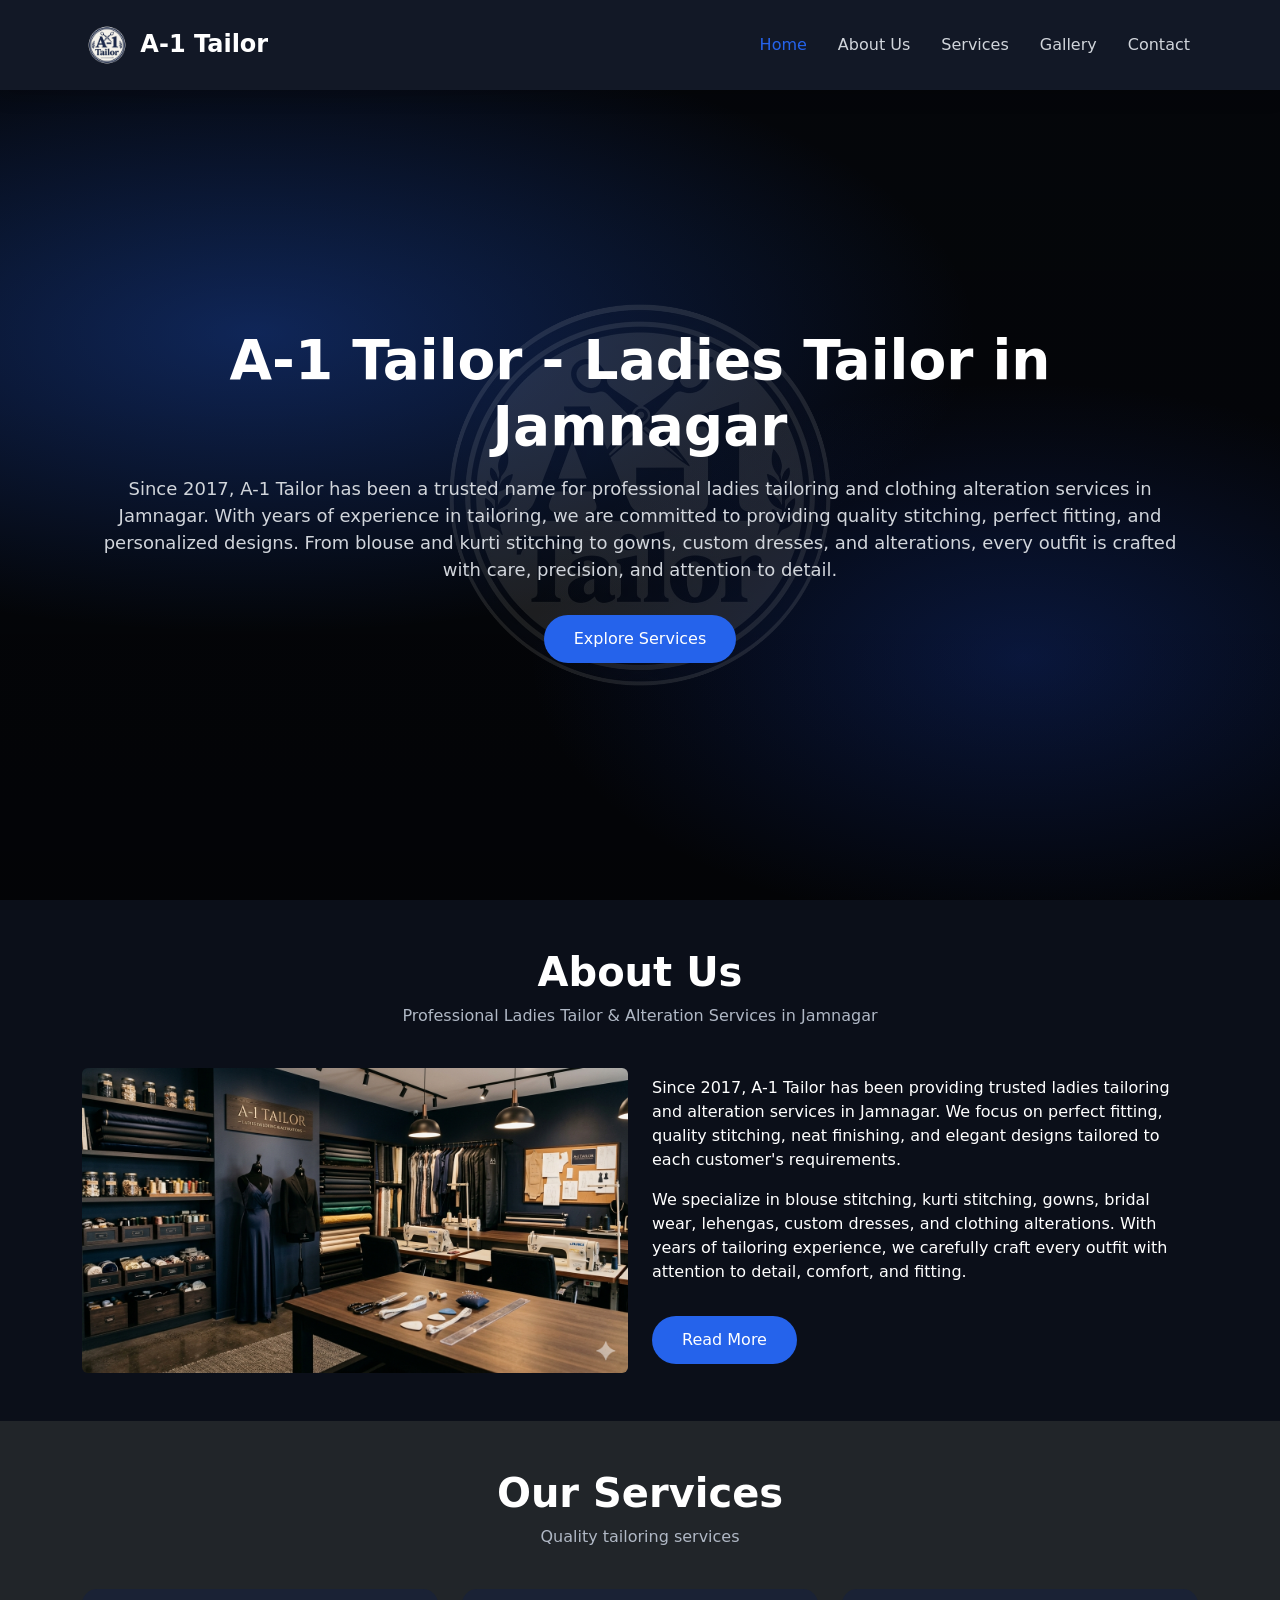
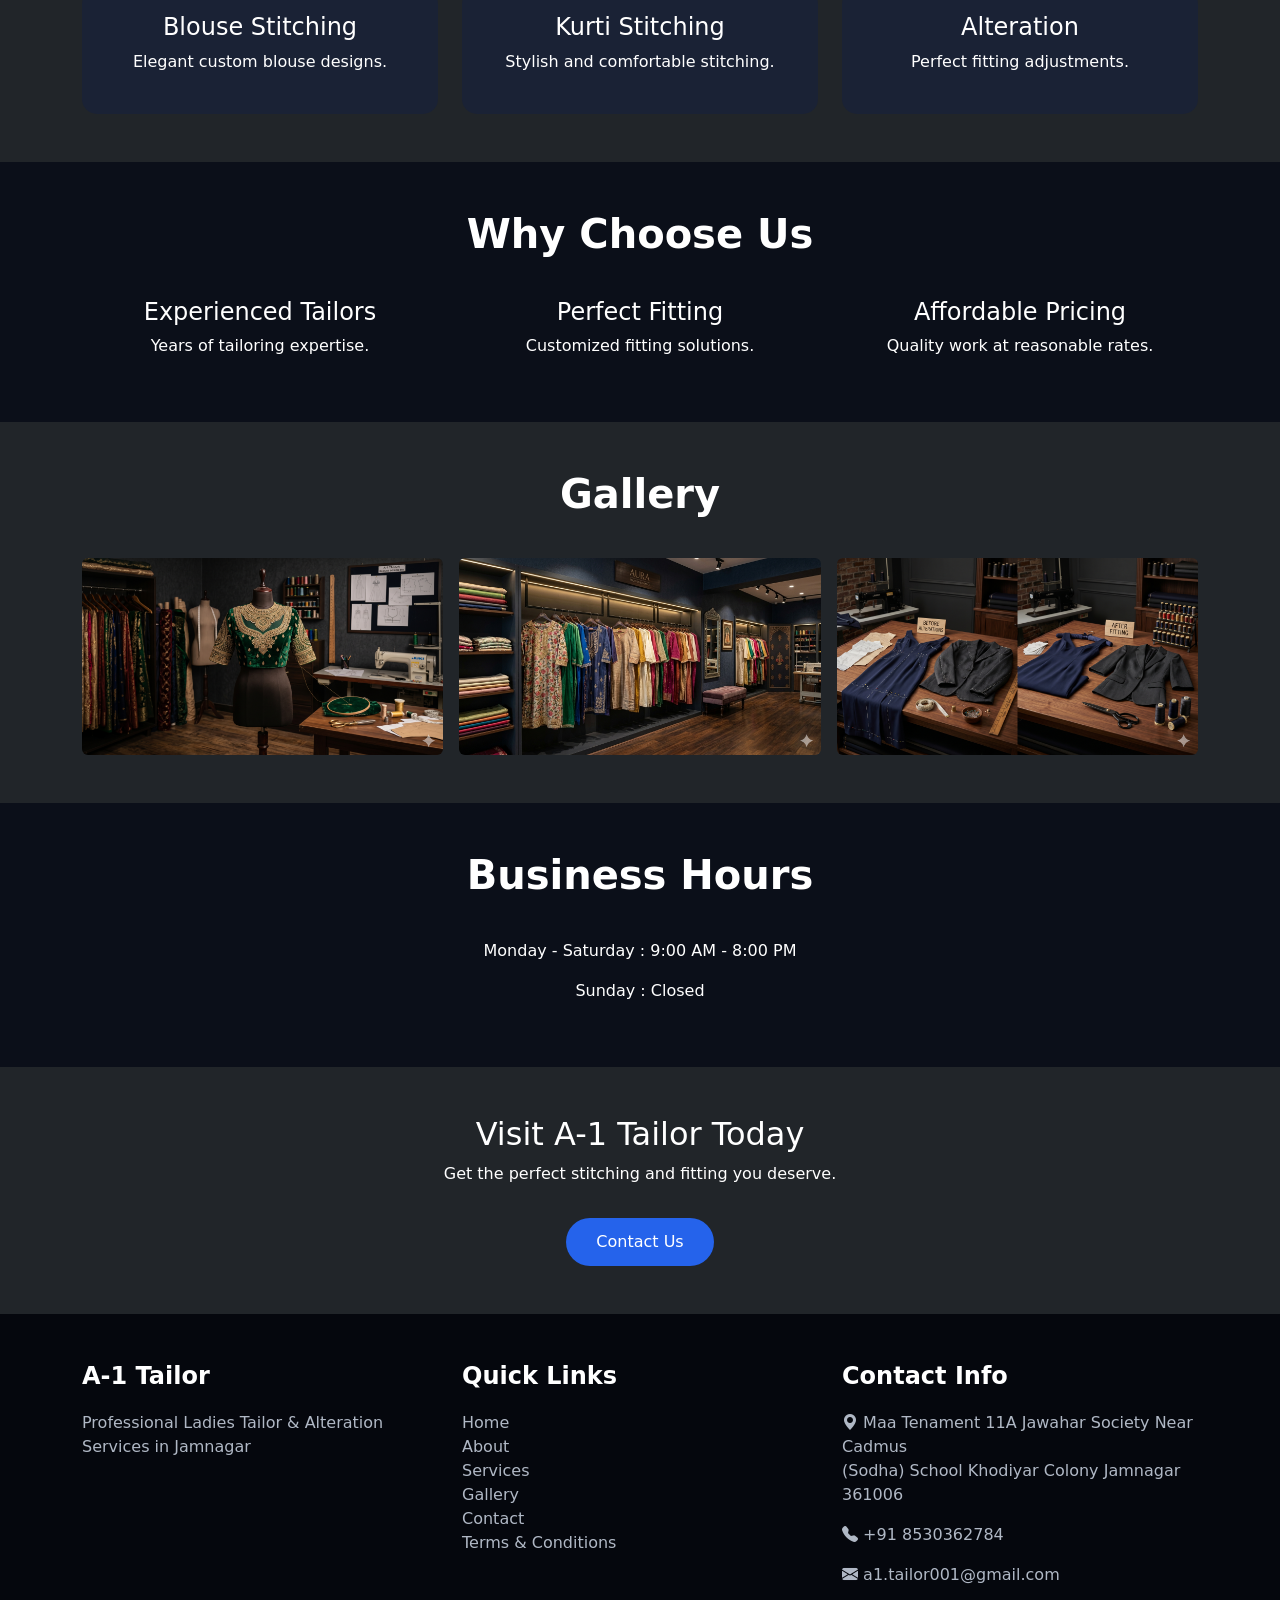
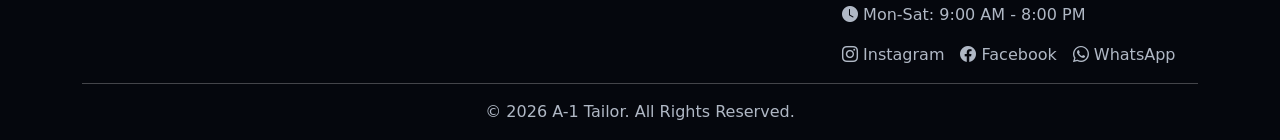
<file: index.html>
<!DOCTYPE html>
<html lang="en">
<head>
    <meta charset="UTF-8">
    <meta name="viewport" content="width=device-width, initial-scale=1.0">

    <link rel="icon" type="image/png" href="/assets/images/logo.png">

    <meta name="google-site-verification" content="SXf1dX7ksWWhaAWNemp2Hbb0R6-zm5rHBaZ-nOZNgpI" />

    <title>A-1 Tailor Jamnagar | Best Ladies Tailor & Alteration Services</title>

    <meta name="description" content="A-1 Tailor provides ladies stitching, blouse stitching, kurti, gown, lehenga and alteration services in Jamnagar with perfect fitting.">

    <meta name="keywords" content="
    A-1 Tailor,
    A-1 Tailor Jamnagar,
    best tailor in Jamnagar,
    ladies tailor Jamnagar,
    ladies tailor near me,
    ladies tailor Khodiyar Colony,
    tailor near Khodiyar Colony Jamnagar,
    ladies stitching Jamnagar,
    blouse stitching Jamnagar,
    designer blouse stitching,
    custom blouse stitching,
    kurti stitching Jamnagar,
    dress stitching Jamnagar,
    gown stitching Jamnagar,
    lehenga stitching Jamnagar,
    bridal wear stitching Jamnagar,
    ladies clothing alteration Jamnagar,
    clothes alteration Jamnagar,
    tailoring shop Jamnagar,
    sewing shop Jamnagar,
    custom tailoring Jamnagar,
    women tailor Jamnagar,
    best ladies tailor near me,
    saree fall pico Jamnagar,
    fall cheda service Jamnagar,
    perfect fitting tailor Jamnagar
    ">

    <meta name="author" content="A-1 Tailor">

    <meta name="robots" content="index, follow">

    <link rel="sitemap" type="application/xml" href="/sitemap.xml">

     <script type="application/ld+json">

    {
  "@context":"https://schema.org",
  "@type":"LocalBusiness",
  "name":"A-1 Tailor",
  "url":"https://a1-tailor.vercel.app/",
  "image":"https://a1-tailor.vercel.app/assets/images/logo.png",
  "telephone":"+918530362784",

  "address":{
    "@type":"PostalAddress",
    "streetAddress":"Maa Tenament 11A Jawahar Society Near Sodha School Khodiyar Colony",
    "addressLocality":"Jamnagar",
    "postalCode":"361006",
    "addressCountry":"IN"
  },

  "openingHours":"Mo-Sa 09:00-20:00",

  "sameAs":[
    "https://www.instagram.com/a.1.tailor?igsh=aml4YXc3ZGZqMmg1" ,
    "https://www.facebook.com/share/1D3bBW62XW/"
  ]
}

    </script>

    <!-- Bootstrap CSS CDN -->
    <link href="https://cdn.jsdelivr.net/npm/bootstrap@5.3.3/dist/css/bootstrap.min.css" rel="stylesheet">

    <!-- Bootstrap Icons -->
    <link rel="stylesheet" href="https://cdn.jsdelivr.net/npm/bootstrap-icons@1.11.3/font/bootstrap-icons.min.css">

    <!-- Custom CSS -->
    <link rel="stylesheet" href="assets/css/style.css">

    <!-- Shared site renderer (nav/footer + shared data) -->
    <script src="assets/js/site.js" defer></script>
</head>
<body>

<div class="container mt-3 site-data-warning" id="site-data-warning" style="display:none;">
    This site uses shared data from <code>assets/data/site.json</code>. If you opened the HTML via <code>file://</code>,
    some browsers block JSON loading. Run a local server (or use Live Server) for best results.
</div>

<div id="site-nav"></div>
<noscript>
    <div class="container mt-3">
        <div class="alert alert-warning">JavaScript is required to render the navigation and footer on this site.</div>
    </div>
</noscript>

<!-- Hero Section -->
<section class="hero-section text-white text-center">
    <div class="container">
        <h1>A-1 Tailor - Ladies Tailor in Jamnagar</h1>
        <p class="mt-3">
        Since 2017, A-1 Tailor has been a trusted name for professional
        ladies tailoring and clothing alteration services in Jamnagar.
        With years of experience in tailoring, we are committed to providing
        quality stitching, perfect fitting, and personalized designs. From
        blouse and kurti stitching to gowns, custom dresses, and alterations,
        every outfit is crafted with care, precision, and attention to detail.
        </p>
        <a href="services.html" class="btn btn-custom mt-3">
            Explore Services
        </a>
    </div>
</section>

<!-- About Section -->
<section class="py-5">
    <div class="container">
        <div class="section-title">
            <h2>About Us</h2>
            <p>Professional Ladies Tailor & Alteration Services in Jamnagar</p>
        </div>

        <div class="row align-items-center">
            <div class="col-md-6">
                <img src="assets/images/about.png" class="img-fluid rounded">
            </div>

            <div class="col-md-6">
                <p>
                Since 2017, A-1 Tailor has been providing trusted ladies tailoring
                and alteration services in Jamnagar. We focus on perfect fitting,
                quality stitching, neat finishing, and elegant designs tailored
                to each customer's requirements.
                </p>

                <p>
                We specialize in blouse stitching, kurti stitching, gowns,
                bridal wear, lehengas, custom dresses, and clothing alterations.
                With years of tailoring experience, we carefully craft every
                outfit with attention to detail, comfort, and fitting.
                </p>
                <a href="about.html" class="btn btn-custom mt-3">
                    Read More
                </a>
            </div>
        </div>
    </div>
</section>

<!-- Services Section -->
<section class="py-5 bg-dark">
    <div class="container">
        <div class="section-title">
            <h2>Our Services</h2>
            <p>Quality tailoring services</p>
        </div>

        <div id="service-highlights" class="row g-4" data-limit="3"></div>
    </div>
</section>

<!-- Why Choose Us -->
<section class="py-5">
    <div class="container">
        <div class="section-title">
            <h2>Why Choose Us</h2>
        </div>

        <div class="row text-center">
            <div class="col-md-4">
                <h4>Experienced Tailors</h4>
                <p>Years of tailoring expertise.</p>
            </div>

            <div class="col-md-4">
                <h4>Perfect Fitting</h4>
                <p>Customized fitting solutions.</p>
            </div>

            <div class="col-md-4">
                <h4>Affordable Pricing</h4>
                <p>Quality work at reasonable rates.</p>
            </div>
        </div>
    </div>
</section>

<!-- Gallery Preview -->
<section class="py-5 bg-dark">
    <div class="container">
        <div class="section-title">
            <h2>Gallery</h2>
        </div>
        <div id="gallery-grid" class="row g-3" data-limit="3" data-titles="0"></div>
    </div>
</section>

<!-- Business Hours -->
<section class="py-5 text-center">
    <div class="container">
        <div class="section-title">
            <h2>Business Hours</h2>
        </div>
        <p>Monday - Saturday : 9:00 AM - 8:00 PM</p>
        <p>Sunday : Closed</p>
    </div>
</section>

<!-- Contact CTA -->
<section class="py-5 bg-dark text-center">
    <div class="container">
        <h2>Visit A-1 Tailor Today</h2>
        <p>Get the perfect stitching and fitting you deserve.</p>

        <a href="contact.html" class="btn btn-custom mt-3">
            Contact Us
        </a>
    </div>
</section>

<div id="site-footer"></div>

<!-- Bootstrap JS -->
<script src="https://cdn.jsdelivr.net/npm/bootstrap@5.3.3/dist/js/bootstrap.bundle.min.js"></script>

</body>
</html>
</file>
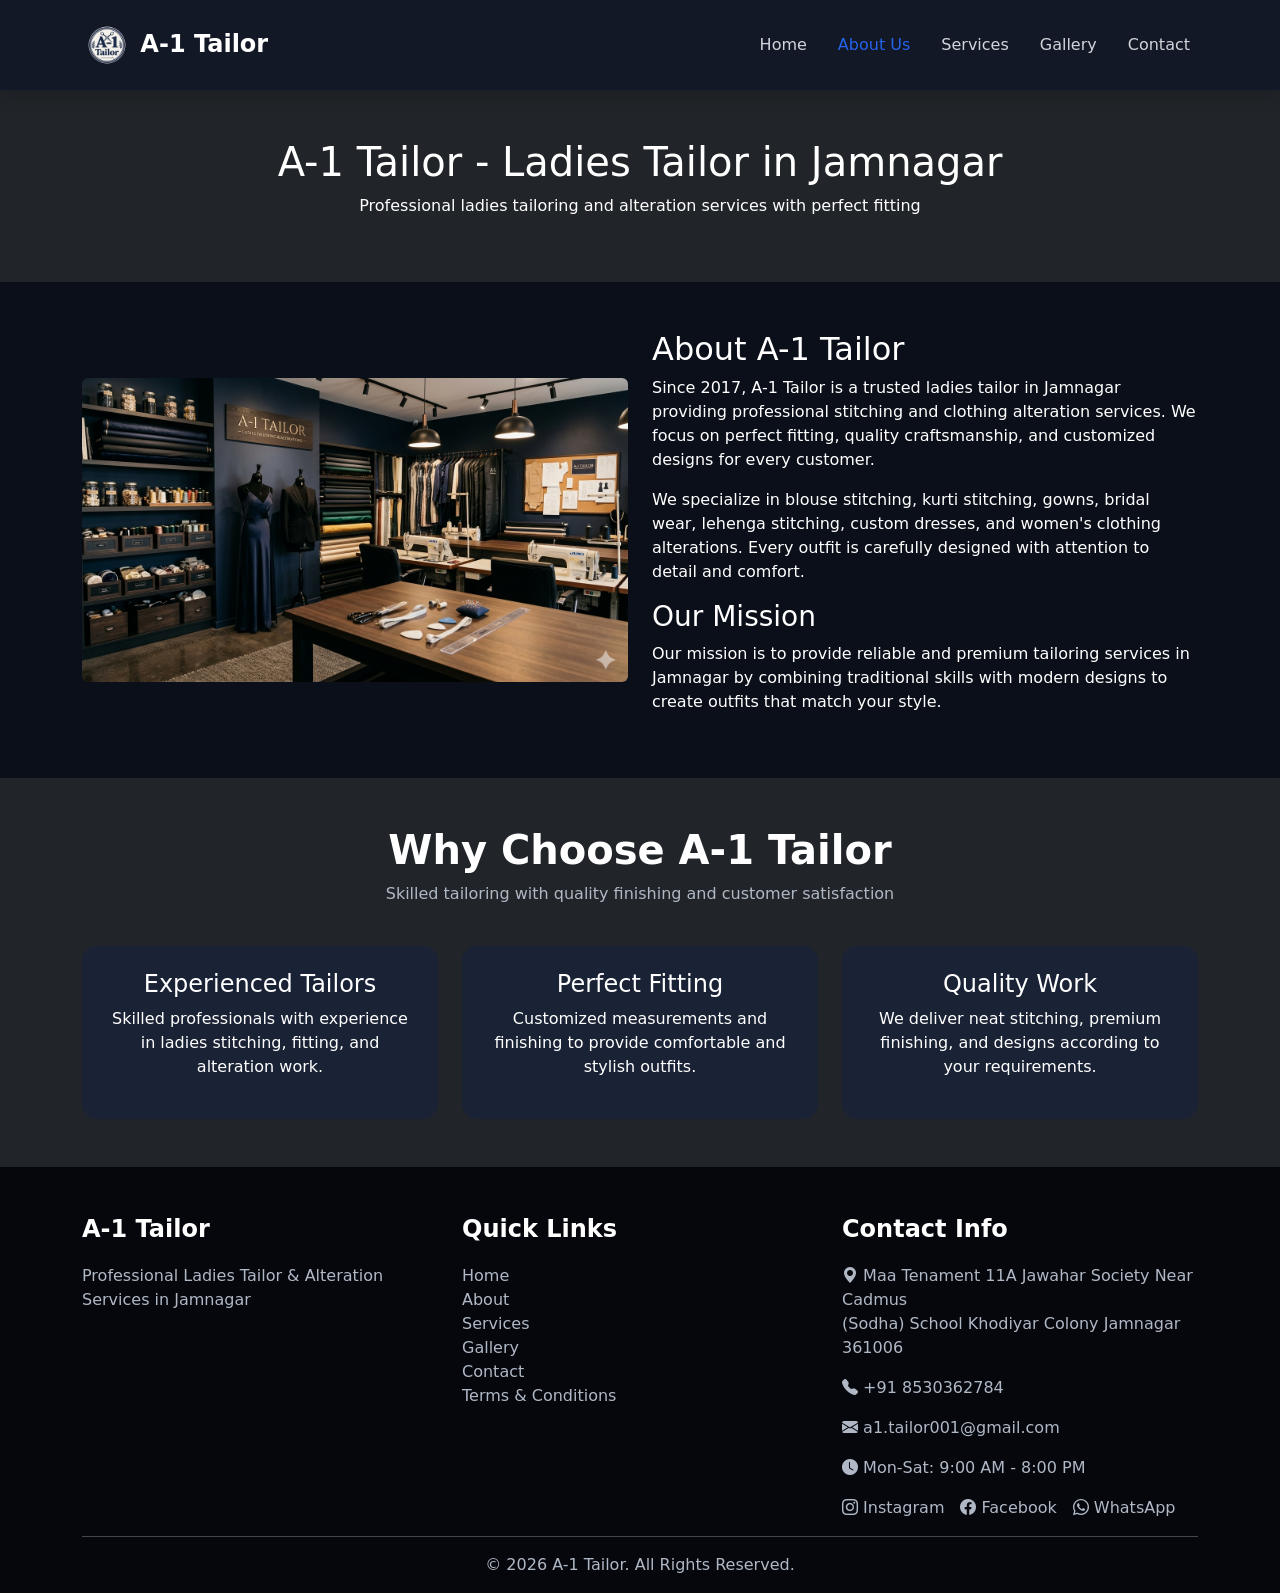
<file: about.html>
<!DOCTYPE html>
<html lang="en">
<head>
    <meta charset="UTF-8">
    <meta name="viewport" content="width=device-width, initial-scale=1.0">
    <title>About A-1 Tailor | Ladies Tailoring Services</title>

    <!-- Bootstrap CSS -->
    <link href="https://cdn.jsdelivr.net/npm/bootstrap@5.3.3/dist/css/bootstrap.min.css" rel="stylesheet">

    <!-- Bootstrap Icons -->
    <link rel="stylesheet" href="https://cdn.jsdelivr.net/npm/bootstrap-icons@1.11.3/font/bootstrap-icons.min.css">

    <!-- Custom CSS -->
    <link rel="stylesheet" href="assets/css/style.css">

    <!-- Shared site renderer (nav/footer + shared data) -->
    <script src="assets/js/site.js" defer></script>
</head>
<body>

<div class="container mt-3 site-data-warning" id="site-data-warning" style="display:none;">
    This site uses shared data from <code>assets/data/site.json</code>. If you opened the HTML via <code>file://</code>,
    some browsers block JSON loading. Run a local server (or use Live Server) for best results.
</div>

<div id="site-nav"></div>
<noscript>
    <div class="container mt-3">
        <div class="alert alert-warning">JavaScript is required to render the navigation and footer on this site.</div>
    </div>
</noscript>

<!-- Page Banner -->
<section class="py-5 text-center bg-dark text-white">
    <div class="container">
        <h1>A-1 Tailor - Ladies Tailor in Jamnagar</h1>
        <p>Professional ladies tailoring and alteration services with perfect fitting</p>
    </div>
</section>

<!-- About Content -->
<section class="py-5">
    <div class="container">
        <div class="row align-items-center">

            <div class="col-md-6">
                <img src="assets/images/about.png" 
                     class="img-fluid rounded"
                     alt="A-1 Tailor ladies tailoring services in Jamnagar">
            </div>

            <div class="col-md-6">

                <h2>About A-1 Tailor</h2>

                <p>
                    Since 2017, A-1 Tailor is a trusted ladies tailor in Jamnagar providing 
                    professional stitching and clothing alteration services. 
                    We focus on perfect fitting, quality craftsmanship, and 
                    customized designs for every customer.
                </p>

                <p>
                    We specialize in blouse stitching, kurti stitching, gowns, 
                    bridal wear, lehenga stitching, custom dresses, and 
                    women's clothing alterations. Every outfit is carefully 
                    designed with attention to detail and comfort.
                </p>

                <h3>Our Mission</h3>

                <p>
                    Our mission is to provide reliable and premium tailoring 
                    services in Jamnagar by combining traditional skills with 
                    modern designs to create outfits that match your style.
                </p>

            </div>
        </div>
    </div>
</section>


<!-- Team Section -->
<section class="py-5 bg-dark">

    <div class="container">

        <div class="section-title">

            <h2>Why Choose A-1 Tailor</h2>

            <p>
                Skilled tailoring with quality finishing and customer satisfaction
            </p>

        </div>


        <div class="row text-center">

            <div class="col-md-4">
                <div class="service-card p-4">

                    <h4>Experienced Tailors</h4>

                    <p>
                        Skilled professionals with experience in ladies stitching,
                        fitting, and alteration work.
                    </p>

                </div>
            </div>


            <div class="col-md-4">
                <div class="service-card p-4">

                    <h4>Perfect Fitting</h4>

                    <p>
                        Customized measurements and finishing to provide
                        comfortable and stylish outfits.
                    </p>

                </div>
            </div>


            <div class="col-md-4">
                <div class="service-card p-4">

                    <h4>Quality Work</h4>

                    <p>
                        We deliver neat stitching, premium finishing, and
                        designs according to your requirements.
                    </p>

                </div>
            </div>

        </div>

    </div>

</section>

<div id="site-footer"></div>

<script src="https://cdn.jsdelivr.net/npm/bootstrap@5.3.3/dist/js/bootstrap.bundle.min.js"></script>
</body>
</html>
</file>
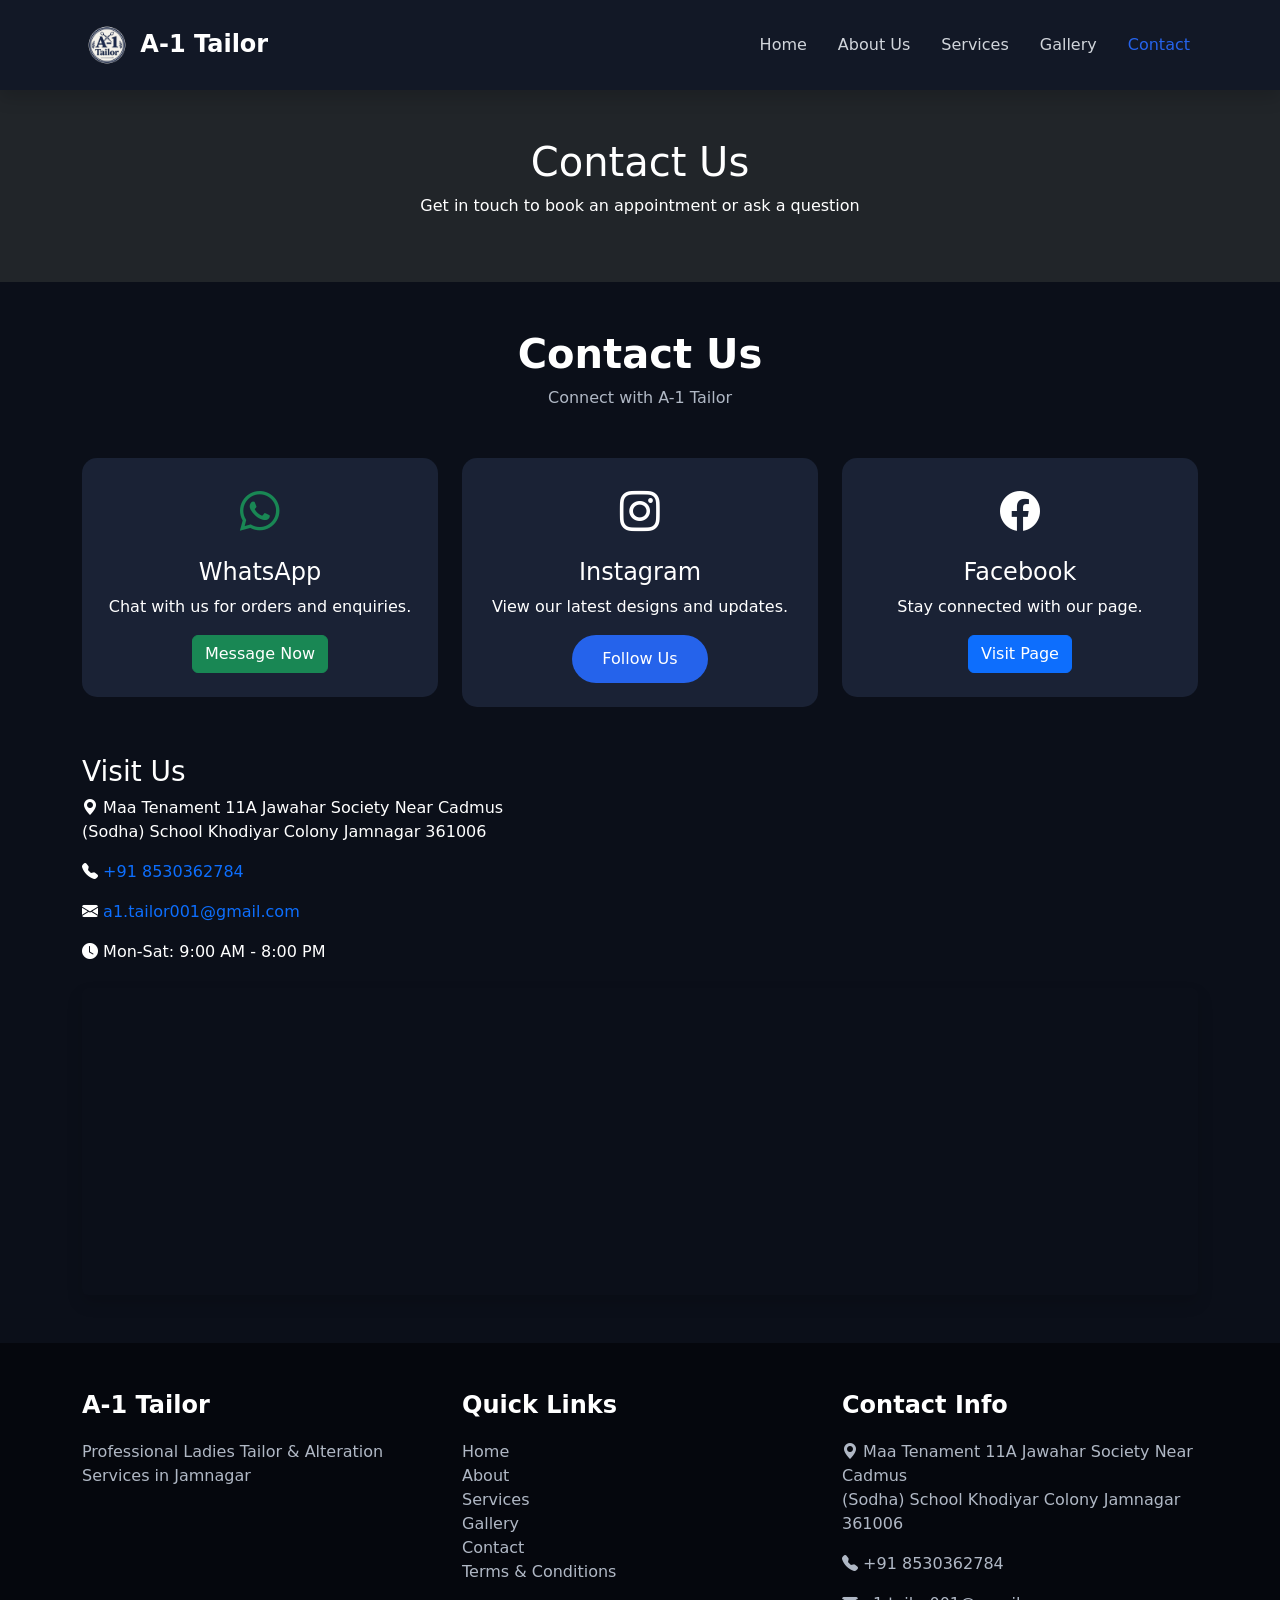
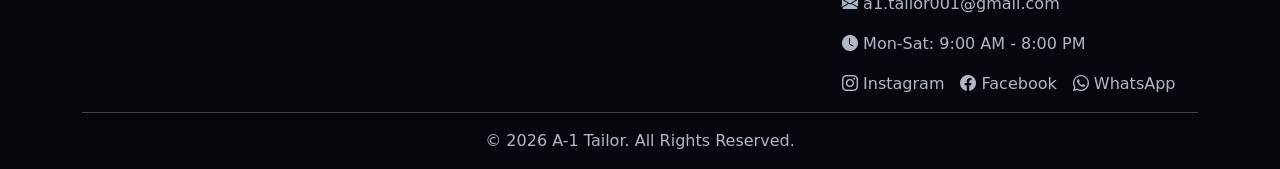
<file: contact.html>
<!DOCTYPE html>
<html lang="en">
<head>
    <meta charset="UTF-8">
    <meta name="viewport" content="width=device-width, initial-scale=1.0">
    <title>Contact | A-1 Tailor</title>

    <!-- Bootstrap CSS -->
    <link href="https://cdn.jsdelivr.net/npm/bootstrap@5.3.3/dist/css/bootstrap.min.css" rel="stylesheet">

    <!-- Bootstrap Icons -->
    <link rel="stylesheet" href="https://cdn.jsdelivr.net/npm/bootstrap-icons@1.11.3/font/bootstrap-icons.min.css">

    <!-- Custom CSS -->
    <link rel="stylesheet" href="assets/css/style.css">

    <!-- Shared site renderer (nav/footer + shared data) -->
    <script src="assets/js/site.js" defer></script>
</head>
<body>

<div class="container mt-3 site-data-warning" id="site-data-warning" style="display:none;">
    This site uses shared data from <code>assets/data/site.json</code>. If you opened the HTML via <code>file://</code>,
    some browsers block JSON loading. Run a local server (or use Live Server) for best results.
</div>

<div id="site-nav"></div>
<noscript>
    <div class="container mt-3">
        <div class="alert alert-warning">JavaScript is required to render the navigation and footer on this site.</div>
    </div>
</noscript>

<!-- Page Banner -->
<section class="py-5 text-center bg-dark text-white">
    <div class="container">
        <h1>Contact Us</h1>
        <p>Get in touch to book an appointment or ask a question</p>
    </div>
</section>

<!-- Contact Options -->
<section class="py-5">
    <div class="container">
        <div class="section-title text-center mb-5">
            <h2>Contact Us</h2>
            <p>Connect with A-1 Tailor</p>
        </div>

        <div class="row g-4 justify-content-center">

            <!-- WhatsApp -->
            <div class="col-md-4">
                <div class="service-card p-4 text-center">
                    <i class="bi bi-whatsapp fs-1 text-success"></i>
                    <h4 class="mt-3">
                        WhatsApp
                    </h4>
                    <p>
                        Chat with us for orders and enquiries.
                    </p>
                    <a href="https://wa.me/918530362784"
                       target="_blank"
                       class="btn btn-success">
                        Message Now
                    </a>
                </div>
            </div>

            <!-- Instagram -->
            <div class="col-md-4">
                <div class="service-card p-4 text-center">
                    <i class="bi bi-instagram fs-1"></i>
                    <h4 class="mt-3">
                        Instagram
                    </h4>
                    <p>
                        View our latest designs and updates.
                    </p>
                    <a href="https://www.instagram.com/a.1.tailor/"
                       target="_blank"
                       class="btn btn-custom">
                        Follow Us
                    </a>
                </div>
            </div>

            <!-- Facebook -->
            <div class="col-md-4">
                <div class="service-card p-4 text-center">
                    <i class="bi bi-facebook fs-1"></i>
                    <h4 class="mt-3">
                        Facebook
                    </h4>
                    <p>
                        Stay connected with our page.
                    </p>

                    <a href="https://www.facebook.com/share/1B7kfb1JZa/"
                       target="_blank"
                       class="btn btn-primary">
                        Visit Page
                    </a>
                </div>
            </div>
        </div>
        <!-- Dynamic Contact Info -->
        <div class="mt-5" id="contact-info"></div>

    </div>
</section>

<div id="site-footer"></div>

<script src="https://cdn.jsdelivr.net/npm/bootstrap@5.3.3/dist/js/bootstrap.bundle.min.js"></script>
<script src="assets/js/contact.js"></script>
</body>
</html>
</file>
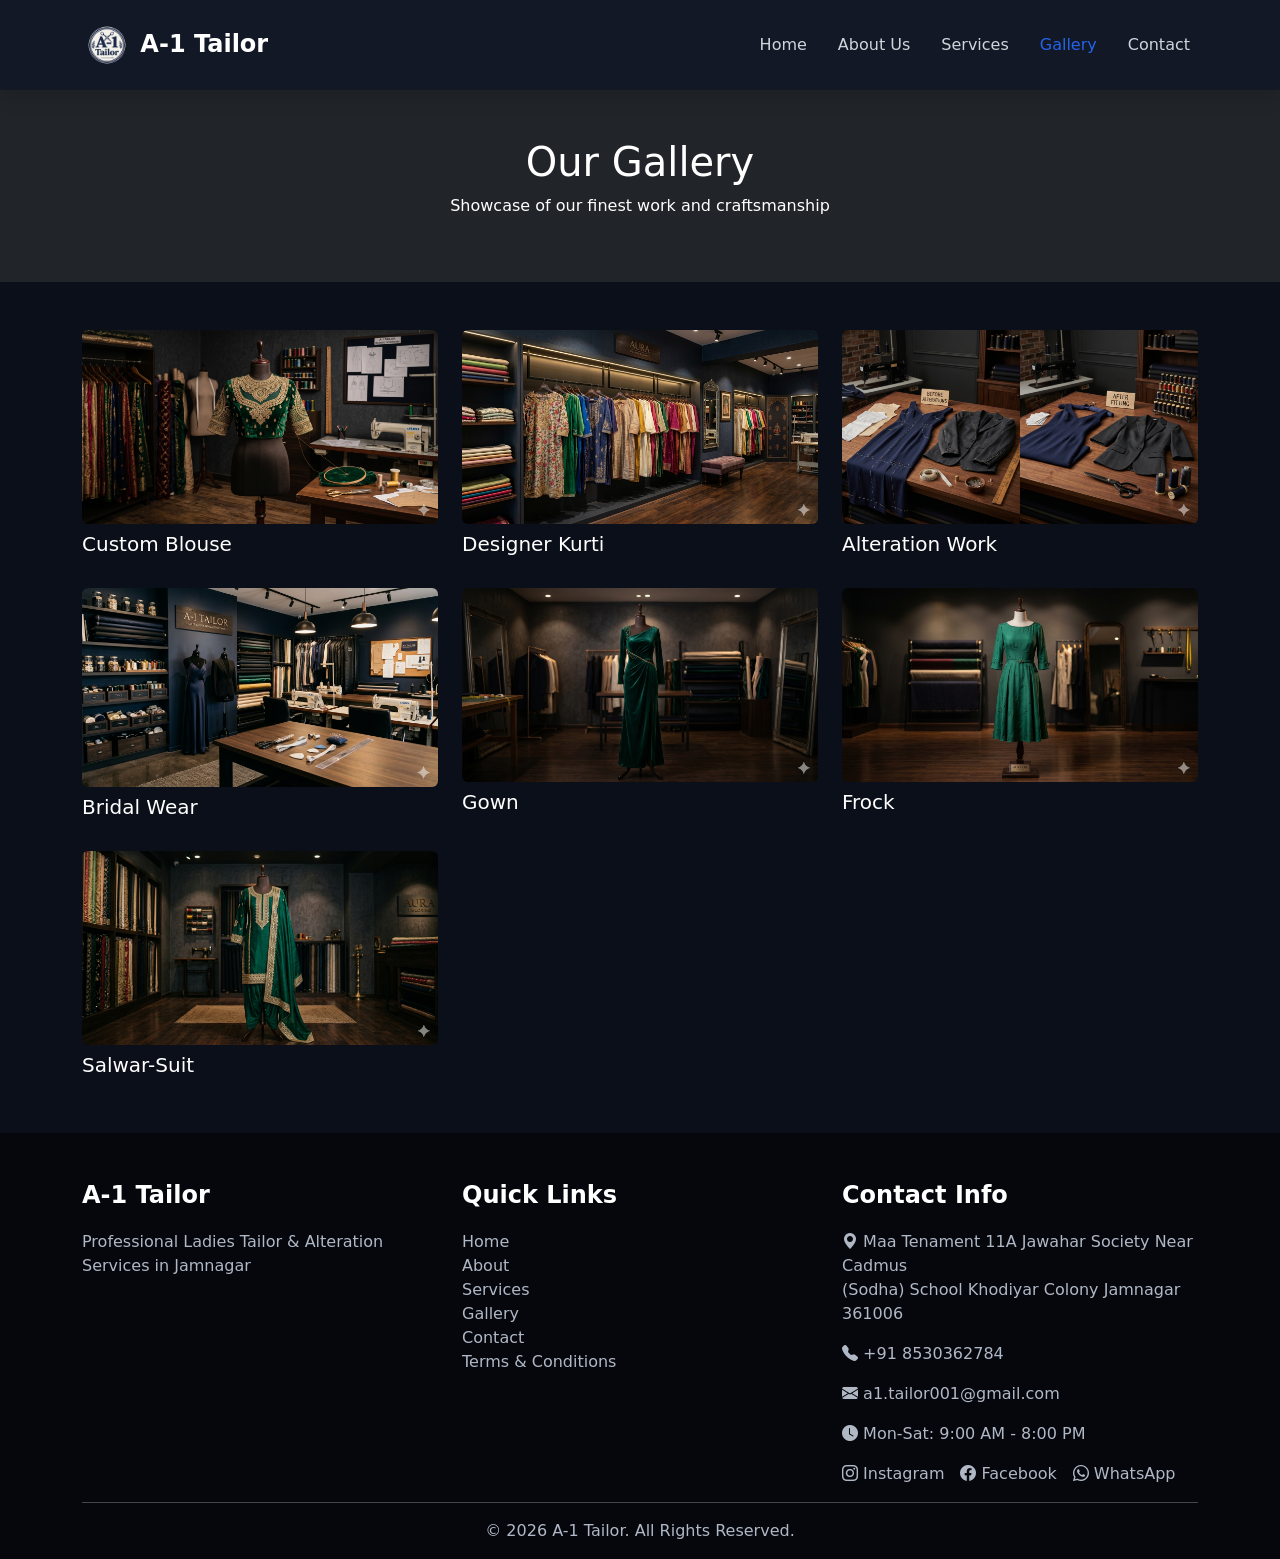
<file: gallery.html>
<!DOCTYPE html>
<html lang="en">
<head>
    <meta charset="UTF-8">
    <meta name="viewport" content="width=device-width, initial-scale=1.0">
    <title>Gallery | A-1 Tailor Designs</title>

    <!-- Bootstrap CSS -->
    <link href="https://cdn.jsdelivr.net/npm/bootstrap@5.3.3/dist/css/bootstrap.min.css" rel="stylesheet">

    <!-- Bootstrap Icons -->
    <link rel="stylesheet" href="https://cdn.jsdelivr.net/npm/bootstrap-icons@1.11.3/font/bootstrap-icons.min.css">

    <!-- Custom CSS -->
    <link rel="stylesheet" href="assets/css/style.css">

    <!-- Shared site renderer (nav/footer + shared data) -->
    <script src="assets/js/site.js" defer></script>
</head>
<body>

<div class="container mt-3 site-data-warning" id="site-data-warning" style="display:none;">
    This site uses shared data from <code>assets/data/site.json</code>. If you opened the HTML via <code>file://</code>,
    some browsers block JSON loading. Run a local server (or use Live Server) for best results.
</div>

<div id="site-nav"></div>
<noscript>
    <div class="container mt-3">
        <div class="alert alert-warning">JavaScript is required to render the navigation and footer on this site.</div>
    </div>
</noscript>

<!-- Page Banner -->
<section class="py-5 text-center bg-dark text-white">
    <div class="container">
        <h1>Our Gallery</h1>
        <p>Showcase of our finest work and craftsmanship</p>
    </div>
</section>

<!-- Gallery Section -->
<section class="py-5">
    <div class="container">
        <div id="gallery-grid" class="row g-4"></div>
    </div>
</section>

<div id="site-footer"></div>

<script src="https://cdn.jsdelivr.net/npm/bootstrap@5.3.3/dist/js/bootstrap.bundle.min.js"></script>
</body>
</html>
</file>
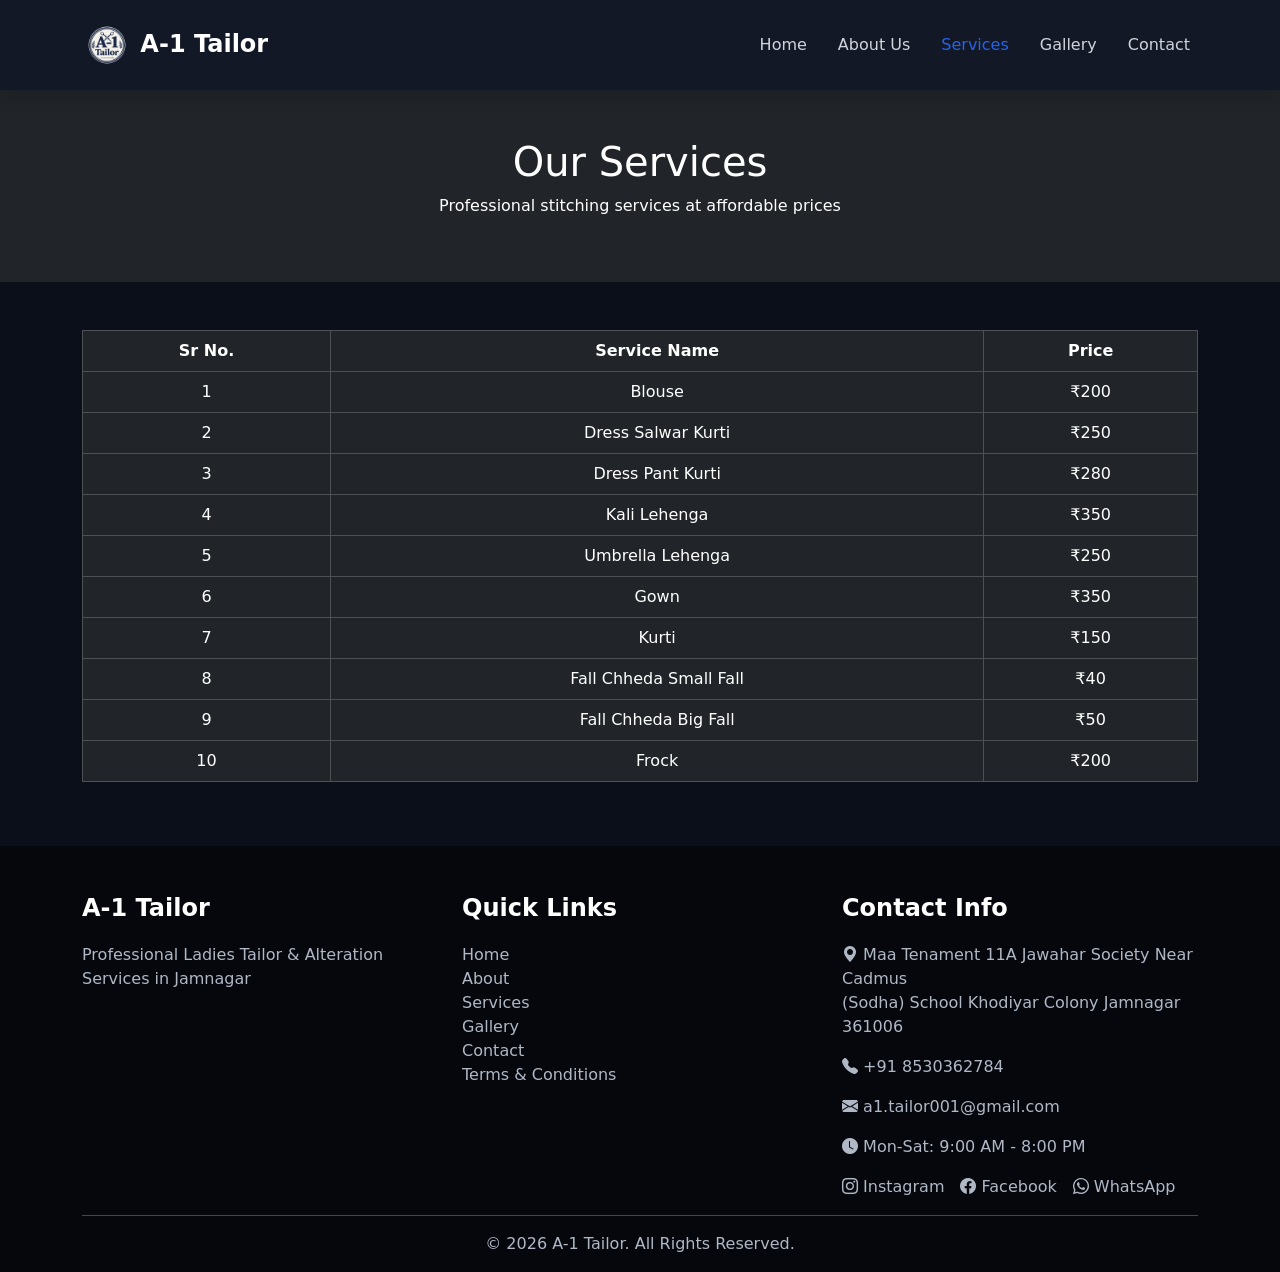
<file: services.html>
<!DOCTYPE html>
<html lang="en">
<head>
    <meta charset="UTF-8">
    <meta name="viewport" content="width=device-width, initial-scale=1.0">
    <title>Tailoring Services & Price | A-1 Tailor Jamnagar</title>

    <!-- Bootstrap CSS -->
    <link href="https://cdn.jsdelivr.net/npm/bootstrap@5.3.3/dist/css/bootstrap.min.css" rel="stylesheet">

    <!-- Bootstrap Icons -->
    <link rel="stylesheet" href="https://cdn.jsdelivr.net/npm/bootstrap-icons@1.11.3/font/bootstrap-icons.min.css">

    <!-- Custom CSS -->
    <link rel="stylesheet" href="assets/css/style.css">

    <!-- Shared site renderer (nav/footer + shared data) -->
    <script src="assets/js/site.js" defer></script>
</head>
<body>

<div class="container mt-3 site-data-warning" id="site-data-warning" style="display:none;">
    This site uses shared data from <code>assets/data/site.json</code>. If you opened the HTML via <code>file://</code>,
    some browsers block JSON loading. Run a local server (or use Live Server) for best results.
</div>

<div id="site-nav"></div>
<noscript>
    <div class="container mt-3">
        <div class="alert alert-warning">JavaScript is required to render the navigation and footer on this site.</div>
    </div>
</noscript>


<!-- Page Banner -->
<section class="py-5 text-center bg-dark text-white">
    <div class="container">
        <h1>Our Services</h1>
        <p>Professional stitching services at affordable prices</p>
    </div>
</section>


<!-- Services Table Section -->
<section class="py-5">
    <div class="container">
        <div class="table-responsive">
            <table class="table table-dark table-hover table-bordered text-center align-middle">
                <thead>
                    <tr>
                        <th>Sr No.</th>
                        <th>Service Name</th>
                        <th>Price</th>
                    </tr>
                </thead>

                <tbody id="services-table-body"></tbody>
            </table>
        </div>
    </div>
</section>

<div id="site-footer"></div>



<script src="https://cdn.jsdelivr.net/npm/bootstrap@5.3.3/dist/js/bootstrap.bundle.min.js"></script>

</body>
</html>
</file>
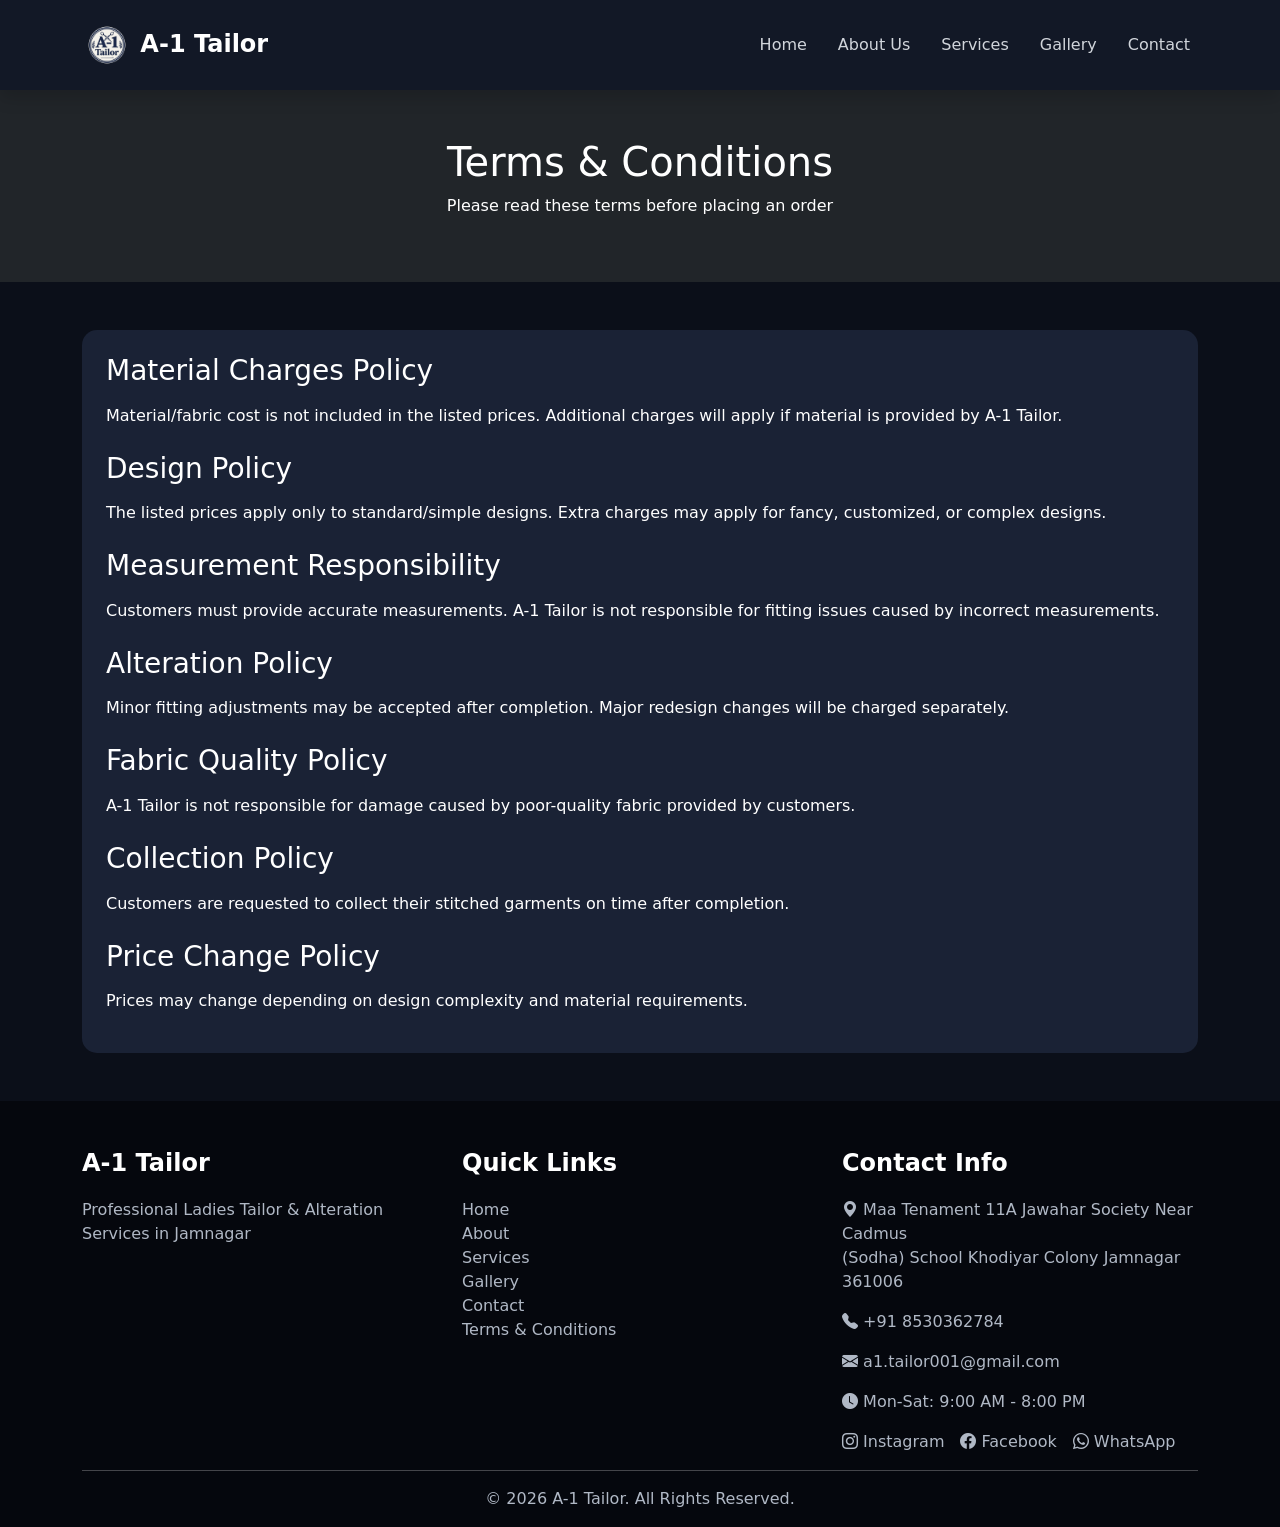
<file: terms.html>
<!DOCTYPE html>
<html lang="en">
<head>
    <meta charset="UTF-8">
    <meta name="viewport" content="width=device-width, initial-scale=1.0">
    <title>Terms & Conditions | A-1 Tailor</title>

    <!-- Bootstrap CSS -->
    <link href="https://cdn.jsdelivr.net/npm/bootstrap@5.3.3/dist/css/bootstrap.min.css" rel="stylesheet">

    <!-- Bootstrap Icons -->
    <link rel="stylesheet" href="https://cdn.jsdelivr.net/npm/bootstrap-icons@1.11.3/font/bootstrap-icons.min.css">

    <!-- Custom CSS -->
    <link rel="stylesheet" href="assets/css/style.css">

    <!-- Shared site renderer (nav/footer + shared data) -->
    <script src="assets/js/site.js" defer></script>
</head>
<body>

<div class="container mt-3 site-data-warning" id="site-data-warning" style="display:none;">
    This site uses shared data from <code>assets/data/site.json</code>. If you opened the HTML via <code>file://</code>,
    some browsers block JSON loading. Run a local server (or use Live Server) for best results.
</div>

<div id="site-nav"></div>
<noscript>
    <div class="container mt-3">
        <div class="alert alert-warning">JavaScript is required to render the navigation and footer on this site.</div>
    </div>
</noscript>

<section class="py-5 text-center bg-dark text-white">
    <div class="container">
        <h1>Terms & Conditions</h1>
        <p>Please read these terms before placing an order</p>
    </div>
</section>

<section class="py-5">
    <div class="container">
        <div class="service-card p-4">
            <h3 class="mb-3">Material Charges Policy</h3>
            <p>
                Material/fabric cost is not included in the listed prices. Additional charges will apply if material is
                provided by A-1 Tailor.
            </p>

            <h3 class="mt-4 mb-3">Design Policy</h3>
            <p>
                The listed prices apply only to standard/simple designs. Extra charges may apply for fancy, customized,
                or complex designs.
            </p>

            <h3 class="mt-4 mb-3">Measurement Responsibility</h3>
            <p>
                Customers must provide accurate measurements. A-1 Tailor is not responsible for fitting issues caused by
                incorrect measurements.
            </p>

            <h3 class="mt-4 mb-3">Alteration Policy</h3>
            <p>
                Minor fitting adjustments may be accepted after completion. Major redesign changes will be charged
                separately.
            </p>

            <h3 class="mt-4 mb-3">Fabric Quality Policy</h3>
            <p>
                A-1 Tailor is not responsible for damage caused by poor-quality fabric provided by customers.
            </p>

            <h3 class="mt-4 mb-3">Collection Policy</h3>
            <p>
                Customers are requested to collect their stitched garments on time after completion.
            </p>

            <h3 class="mt-4 mb-3">Price Change Policy</h3>
            <p>
                Prices may change depending on design complexity and material requirements.
            </p>
        </div>
    </div>
</section>

<div id="site-footer"></div>

<script src="https://cdn.jsdelivr.net/npm/bootstrap@5.3.3/dist/js/bootstrap.bundle.min.js"></script>
</body>
</html>
</file>
<file: assets/css/style.css>
*{
    margin: 0;
    padding: 0;
    box-sizing: border-box;
    font-family: system-ui, -apple-system, BlinkMacSystemFont, "Segoe UI", sans-serif;
}

/* Body */
body{
    background-color: #0b0f19;
    color: white;
}

/* Navbar */
.navbar{
    background: #121826 !important;
    padding: 15px 0;
}

.navbar-brand{
    font-size: 24px;
    font-weight: 600;
    color: white !important;
}

.navbar-brand img{
    object-fit: cover;
}

.nav-link{
    color: #d1d5db !important;
    margin-left: 15px;
    transition: 0.3s;
}

.nav-link:hover{
    color: #2563eb !important;
}

.nav-link.active{
    color: #2563eb !important;
}

/* Hero Section */
.hero-section{
    min-height: 90vh;
    display: flex;
    align-items: center;
    position: relative;
    overflow: hidden;
    /* Keep it self-contained: the repo doesn't ship a hero image yet. */
    background:
        radial-gradient(1200px 500px at 20% 30%, rgba(37,99,235,0.35), transparent 60%),
        radial-gradient(900px 500px at 80% 70%, rgba(29,78,216,0.25), transparent 55%),
        linear-gradient(rgba(0,0,0,0.6), rgba(0,0,0,0.75));
}

.hero-section::before{
    content: "";
    position: absolute;
    inset: 0;
    background: url('../images/logo.png') no-repeat;
    background-position: center;
    background-size: min(520px, 70vw);
    opacity: 0.10;
    pointer-events: none;
    filter: saturate(0.9) contrast(1.05);
}

.hero-section > .container{
    position: relative;
    z-index: 1;
}

.hero-section h1{
    font-size: 55px;
    font-weight: 700;
}

.hero-section p{
    font-size: 18px;
    color: #d1d5db;
}

/* Custom Button */
.btn-custom{
    background: #2563eb;
    color: white;
    padding: 12px 30px;
    border-radius: 30px;
    border: none;
    transition: 0.3s;
}

.btn-custom:hover{
    background: #1d4ed8;
    color: white;
}

/* Section Title */
.section-title{
    text-align: center;
    margin-bottom: 40px;
}

.section-title h2{
    font-size: 40px;
    font-weight: 700;
}

.section-title p{
    color: #b0b8c5;
}

/* Service Cards */
.service-card{
    background: #1a2235;
    border: none;
    border-radius: 15px;
    transition: 0.3s;
    overflow: hidden;
}

.service-card:hover{
    transform: translateY(-10px);
    box-shadow: 0px 5px 20px rgba(37,99,235,0.3);
}

.service-card img{
    height: 250px;
    object-fit: cover;
}

/* Gallery */
.gallery img{
    border-radius: 10px;
    transition: 0.3s;
}

.gallery img:hover{
    transform: scale(1.05);
}

/* Contact Form */
.form-control{
    background: #1a2235;
    border: none;
    color: white;
}

.form-control:focus{
    background: #1a2235;
    color: white;
    box-shadow: none;
    border: 1px solid #2563eb;
}

/* Business Card Image */
.business-card img{
    border-radius: 15px;
    box-shadow: 0px 5px 20px rgba(0,0,0,0.5);
}

/* Footer */
footer{
    background: #05070d;
}

footer h4{
    margin-bottom: 20px;
    font-weight: 600;
}

footer p,
footer a{
    color: #b0b8c5;
}

footer a:hover{
    color: #2563eb;
}

.site-data-warning{
    display: none;
    background: rgba(37,99,235,0.12);
    border: 1px solid rgba(37,99,235,0.35);
    color: #dbeafe;
    border-radius: 12px;
}

/* Responsive */
@media(max-width:768px){

    .hero-section h1{
        font-size: 35px;
    }

    .navbar-brand{
        font-size: 20px;
    }

    .nav-link{
        margin-left: 0;
    }
}
</file>
